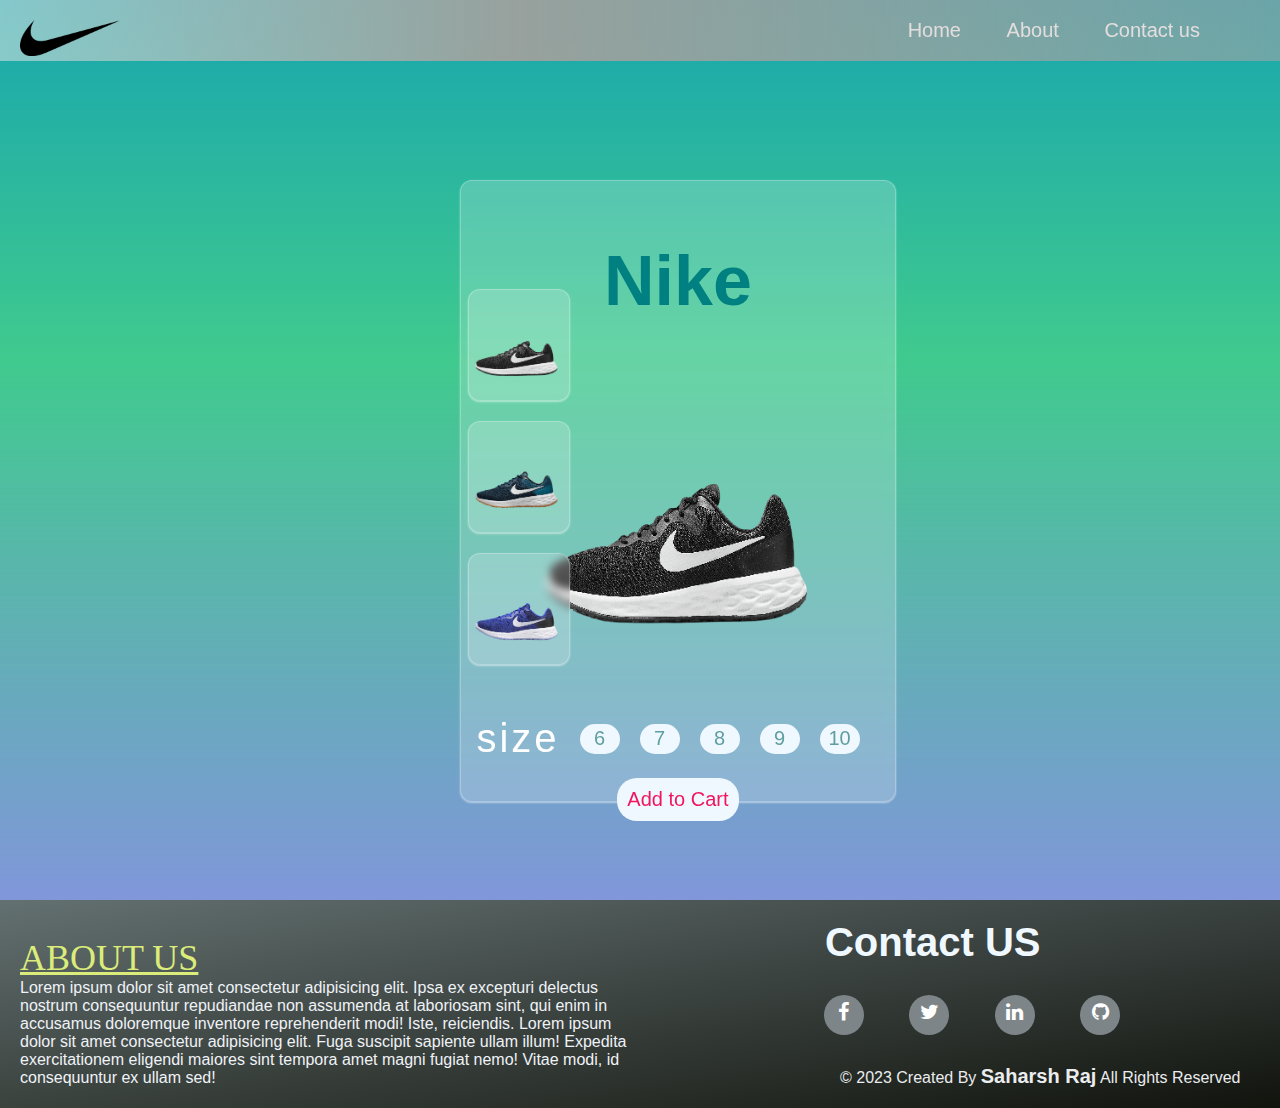
<file: Rahul/Landing Page/index.html>
<!DOCTYPE html>
<html lang="en">
  <head>
    <meta charset="UTF-8" />
    <meta http-equiv="X-UA-Compatible" content="IE=edge" />
    <meta name="viewport" content="width=device-width, initial-scale=1.0" />
    <link rel="stylesheet" href="syle.css" />
    <link rel="icon" class="logo" href="./images/logo.png" />

    <link
      rel="stylesheet"
      href="https://cdnjs.cloudflare.com/ajax/libs/font-awesome/4.7.0/css/font-awesome.min.css"
    />
    <title>Nike</title>
  </head>
  <body>
    <nav class="navbar">
      <div class="logo">
        <img src="./images/logo.png" />
      </div>
      <div class="option">
        <ul>
          <li><a href="#home">Home</a></li>
          <li><a href="#about"> About</a></li>

          <li><a href="#contact">Contact us</a></li>
        </ul>
      </div>
    </nav>
    <section>
      <div class="container">
        <ul class="thumbnail">
          <li onmouseover="changeImageSrc('./images/shoes1.png')">
            <img src="./images/shoes1.png" alt="shoes1" />
          </li>
          <li onmouseover="changeImageSrc('./images/shoes2.png')">
            <img src="./images/shoes2.png" alt="shoes2" />
          </li>
          <li onmouseover="changeImageSrc('./images/shoes3.png')">
            <img src="./images/shoes3.png" alt="shoes3" />
          </li>
        </ul>
        <div class="imgbox">
          <h2>Nike</h2>
          <img src="./images/shoes1.png " class="shoess" alt="shoes_pic" />
          <ul class="size">
            <span>size</span>
            <li>6</li>
            <li>7</li>
            <li>8</li>
            <li>9</li>
            <li>10</li>
          </ul>
          <a href="##" class="btn">Add to Cart</a>
        </div>
      </div>
    </section>
    <footer>
      <div class="footer-distributed">
        <div class="footer-left" id="footer-left">
          <h3>ABOUT US</h3>

          <p class="footer-company-about1">
            Lorem ipsum dolor sit amet consectetur adipisicing elit. Ipsa ex
            excepturi delectus nostrum consequuntur repudiandae non assumenda at
            laboriosam sint, qui enim in accusamus doloremque inventore
            reprehenderit modi! Iste, reiciendis. Lorem ipsum dolor sit amet
            consectetur adipisicing elit. Fuga suscipit sapiente ullam illum!
            Expedita exercitationem eligendi maiores sint tempora amet magni
            fugiat nemo! Vitae modi, id consequuntur ex ullam sed!
          </p>
        </div>

        <div class="footer-right" id="footer-right">
          <h2>Contact US</h2>

          <div class="footer-icons">
            <a href="https://facebook.com/"><i class="fa fa-facebook"></i></a>
            <a href="https://twitter.com/"><i class="fa fa-twitter"></i></a>
            <a href="https://linkedin.com/"><i class="fa fa-linkedin"></i></a>
            <a href="https://github.com/"><i class="fa fa-github"></i></a>
          </div>
          <span class="createdby">
            © 2023 Created By <b>Saharsh Raj</b> All Rights Reserved</span
          >
        </div>
      </div>
    </footer>
    <script>
      function changeImageSrc(anything) {
        document.querySelector(".shoess").src = anything;
      }
    </script>
  </body>
</html>
</file>
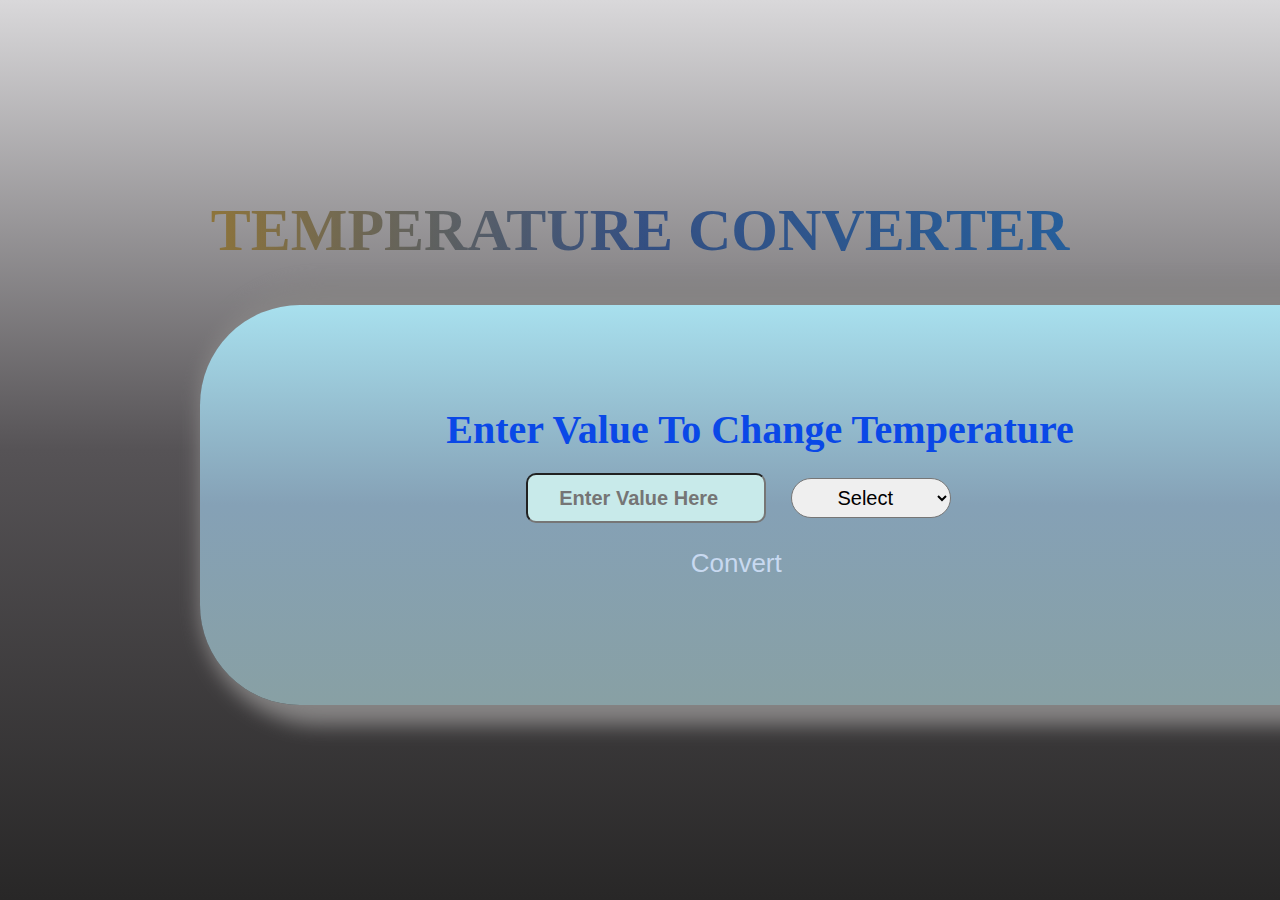
<file: Rahul/Temperature Converter/main.html>
<!DOCTYPE html>
<html lang="en">
  <head>
    <meta charset="UTF-8" />
    <meta http-equiv="X-UA-Compatible" content="IE=edge" />
    <meta name="viewport" content="width=device-width, initial-scale=1.0" />
    <title>Temperature</title>
    <link rel="stylesheet" href="style.css" />
  </head>

  <body>
    <div class="container">
      <h1>Temperature converter</h1>

      <div class="main">
        <form id="TempCal" onsubmit="event.preventDefault(); calculateTemp();">
          <label for="temp" class="main_head">
            Enter value to change Temperature
          </label>
          <br />
          <input
            type="number"
            name="input_num"
            id="input_value"
            class="input_num1"
            placeholder="Enter Value Here"
          />

          <select name="temp" class="temp" id="selected">
            <option value="select" class="option">Select</option>
            <option value="Fahrenheit" class="option">Fahrenheit</option>
            <option value="Celsius" class="option">Celsius</option>
            <option value="Kelvin" class="option">Kelvin</option>
          </select>
          <br />
          <input type="submit" class="btn" value="Convert" />
          <div id="result1" class="result"></div>
          <div id="result2" class="result"></div>
        </form>
      </div>
    </div>
  </body>
  <script src="javascript.js"></script>
</html>
</file>
<file: Rahul/Landing Page/syle.css>
*{
margin:0px;
padding:0px;
font-size: 20px;
font-family: Arial, Helvetica, sans-serif;

}
body{
   
    min-height: 100vh;
    background-image: linear-gradient(to bottom, rgb(24, 166, 174), rgb(64, 202, 142) 40%, rgba(44, 81, 193, 0.6));
}
section{
    width:80vw;
    height: 100vh;
    display: flex;
    justify-content: center;
    align-items: center;
}

.navbar{
    position: fixed;
    width:100vw;
    z-index: 999;
    display: flex;
    align-items:center;
    background-image: linear-gradient(to right, rgb(206, 223, 223,0.6), rgb(152, 161, 157) 40%, rgba(163, 164, 166, 0.6));

    justify-content: space-between;
    transition: all .3s ease-in-out;
    }
    
 
 
    .navbar .logo img {
        margin-top: 1rem;
margin-left: 1rem;
        height: 20%;
     width: 5rem;
        transition:all .1s ease-in;
    
    color: rgb(226, 215, 215);
    }
    
    .option {
        margin-right:2rem;
    display: flex;
    
    }
    .option li {
        display: inline-block;
      
    
        }
        .option li  a{
            color:rgb(227, 221, 221);
            
            margin-right: 2rem;
            font-size: 1rem;
            font-weight: 500;
            font-family: cursive,sans-serif;
            text-decoration: none;
            transition: all .2s ease-in-out;
        }
        .option li  a:hover{
    color: rgb(238, 189, 11);

    border-bottom:2px solid rgb(244, 223, 223) ;
    font-size: 1.5rem;
    
        }
       
.container{
    position: relative;
    width:60vw;
    
    height:60vh;

}

.container .thumbnail{
    position: absolute;
    top: 55%;

    left:17rem;
    transform: translateY(-50%);
    z-index: 1;
}   
.container .thumbnail li{
    width:5rem;
    list-style: none;
    height: 5.5rem;
    background-color:rgba(255,255,255,0.2);
    border-radius: 0.6rem;
    box-shadow: 0rem 0.05rem 0.1rem rgba(255,255,255,0.5);
    border:1px solid rgba(255,255,255,0.25) ;
    backdrop-filter:blur(0.2rem) ;
    margin:1rem 0rem;
   
}
.container .thumbnail li img{
    width:95%;
height:auto;
    transition: all .5s ease; 
}
.container .thumbnail li:hover img{
    transform: rotate(-30deg);
    

}
.container .imgbox{
    position: absolute;
    align-items: center;
    top:0;
    right:0;
    width: 56%;
    height:100%;
    list-style: none;
    background-color:rgba(255,255,255,0.2);
    border-radius: 0.6rem;
    box-shadow: 0rem 0.05rem 0.1rem rgba(255,255,255,0.5);
    border:1px solid rgba(255,255,255,0.25);
    backdrop-filter:blur(0.2rem);
    padding:2rem 0.1rem;
    display: flex;
    flex-direction: column;
    align-items: center;
    justify-content: center;
}
.container .imgbox .size{
display: flex;
align-items: center;
justify-content: center;
margin-top: -2rem;

}
.container .imgbox .size span{

    color:white;
    font-size: 2rem;
    letter-spacing: 3px;
    margin-right:1rem;
}
.container .imgbox .size li{
    display: flex;
    width:2rem;
    height: 1.5rem;
    align-items: center;
    justify-content: center;
    border-radius: 2rem;
    background-color: aliceblue;
    color:cadetblue;
    list-style-type: none;
margin-right:1rem ;
transition: all 0.3s ;
}
.container .imgbox .size li:hover{
    transform:translateY(-0.5rem);
    background-color: rgb(168, 225, 234);
    color:white;
}
.container .imgbox h2{
font-size: 3.5rem;
color:teal;
font-family:Verdana, Geneva, Tahoma, sans-serif;
font-weight: 800;
margin-top: 1rem;

}
.container .imgbox img{
    margin-top:-2rem ;
    width:70%;
    height: 88%;
transition: all 0.5s;}
    .container .imgbox img:hover{

        transform: scale(1.75) rotate(-15deg) translateX(2.5rem) translateY(-1rem);
    }
    .container .imgbox .btn{
position: absolute;
bottom:-1rem;
background-color: aliceblue;
color:rgb(241, 21, 94);
display: inline-block;
text-decoration: none;
font-size: 1rem;
padding: 0.5rem 0.5rem;
border-radius: 1rem;
transition: all .2s ease;

    }

    .container .imgbox .btn:hover{
        transform:scale(1.1);
        background-color: rgb(216, 110, 110);
        color:#eff2f7;
    }
    footer {
        position: relative;
    
      }
      .footer-distributed {
        position: absolute;
        background-image: linear-gradient(to right bottom, rgba(104, 109, 109, 0.941), rgba(15, 7, 2, 0.93));
        background-size: cover; 
        box-shadow: 0 1px 1px 0 rgba(0, 0, 0, 0.12);
        box-sizing: border-box;
        width: 100%;
       
        font: bold 16px sans-serif;
      
        padding:1rem 1rem;
        
      }
      
      .footer-distributed .footer-left{
        display: inline-block;
        text-align: left;
      }
      .footer-distributed .footer-right {
        display: inline-block;
        width: 40%;
        text-align: end;
        
      }
      
      .footer-distributed .footer-left {
        width: 50%;
        position: relative;

      }
      
      .footer-distributed h3 {
        color: #dbec7a;
        text-transform: uppercase;
        
        text-decoration: underline;
        font: normal 36px "Cookie", cursive;
        margin: 0;
      }
      
      
      
      
      
      .footer-distributed .footer-company-about1 {
        color: #eff2f7;
        font-size: 0.8rem;
        font-weight: normal;
        margin: 0;
        
      }
      
        
      .footer-distributed .footer-right h2 {
        font-size: 2rem;
        text-align: end;
        margin-right:5rem;
        color: aliceblue;
      }
      
      .footer-distributed .createdby {
        
        color: #eaecee;
        font-size: 0.8rem;
        font-weight: normal;
        margin-right: -5rem;

        
      }
      
      .footer-distributed .footer-icons {
        margin-top: 0.5rem;
        margin-bottom: 0.5rem;

      
    }
      
      .footer-distributed .footer-icons a {
        display: inline-block;
        width: 2rem;
        height: 2rem;
        margin:1rem 1rem;
        cursor: pointer;
        background-color: #7e8589;
        border-radius: 1rem;
        font-size: 20px;
        color: #ffffff;
        text-align: center;
        line-height: 35px;
        transition: all .2s;
      }
      .footer-distributed .footer-icons a:hover {
        background-color: rgb(221, 233, 229);
        color: #565454;
        transform: translateY(-10px);
        border-radius: 5px;
      }
</file>
<file: Rahul/Temperature Converter/style.css>
*{
margin:0px;
padding:0px;
box-sizing: border-box;
font-size: 20px;
}
.container{
 width:100vw;
height:100vh;
align-content: center;
background:linear-gradient(to bottom, rgb(217, 216, 218) ,rgb(86, 83, 86),rgb(40, 39, 39));
}
h1{
text-transform: uppercase;
margin-bottom: 2rem;
text-align: center;
font-size: 3rem;
font-weight: 900;
background-image: linear-gradient(to right, rgb(184, 133, 24), rgba(7, 48, 121, 0.68), rgb(31, 101, 166));
background-clip: text;
-webkit-background-clip: text;
color: transparent;
transition: all .2s ease-in-out;
}
h1:hover{ 
transform:scale(1.1);
background-image:  linear-gradient(to right, rgb(17, 59, 157), rgba(14, 95, 189, 0.68), rgb(3, 15, 80));
background-clip: text;
-webkit-background-clip: text;
color: transparent;
}
.main{
width:60rem;
height:20rem;
font-size: 2rem;
font-weight: 900;
margin-left: 10rem;
border-radius: 5rem;
box-shadow: 1rem 0rem 1rem 1rem rgb(134, 132, 132);
background: linear-gradient(to bottom, rgb(168, 224, 238) ,rgb(133, 161, 182),rgb(136, 160, 164));

display: flex;
justify-content: space-evenly;
align-items: center;
}
.main_head{
    color:rgb(10, 72, 231);
    font-size: 2rem;
    position: relative;
    text-transform:capitalize;
    margin-left:-4rem;
}
.input{
display: flex;
    }

.input_num1{
    width:12rem;
    height:2.5rem;
    margin-top: 1rem;
    font-weight: 700;
    font-size: 1rem;
    margin-right: 1rem;
    border-radius:0.5rem;
    background-color: rgb(200, 234, 234);
    color: rgb(36, 32, 32); 
text-align: center;  
}
.option{
    color:rgb(221, 182, 135);
    background-color: #787472;
}
   

.temp{
width:8rem;
height:2rem;
border-radius: 1rem;
margin-top: 1rem;
text-align: center;
}
.btn{
    width:5rem;
    height:2rem;
    font-size: 1.3rem;
    border-radius: 2rem;
    border: #3498db;
    background:none;
    margin-top: 1rem;
    margin-left:  8rem;
    margin-bottom: 1rem;
    color: #c8d9f0;
    text-align: center  ;
    transition:0.8s;
    overflow: hidden;
}
.btn:hover{
    transform:translateY(-0.1rem) ;
    color:white; 
}
.btn::before{
content:"";
background-color: #3498db;
width:100%;
height:100%;
z-index:-1;
transition: 0.8s;

}
.result{
    color:rgb(44, 109, 250);
    font-size: 2rem;
}
</file>
